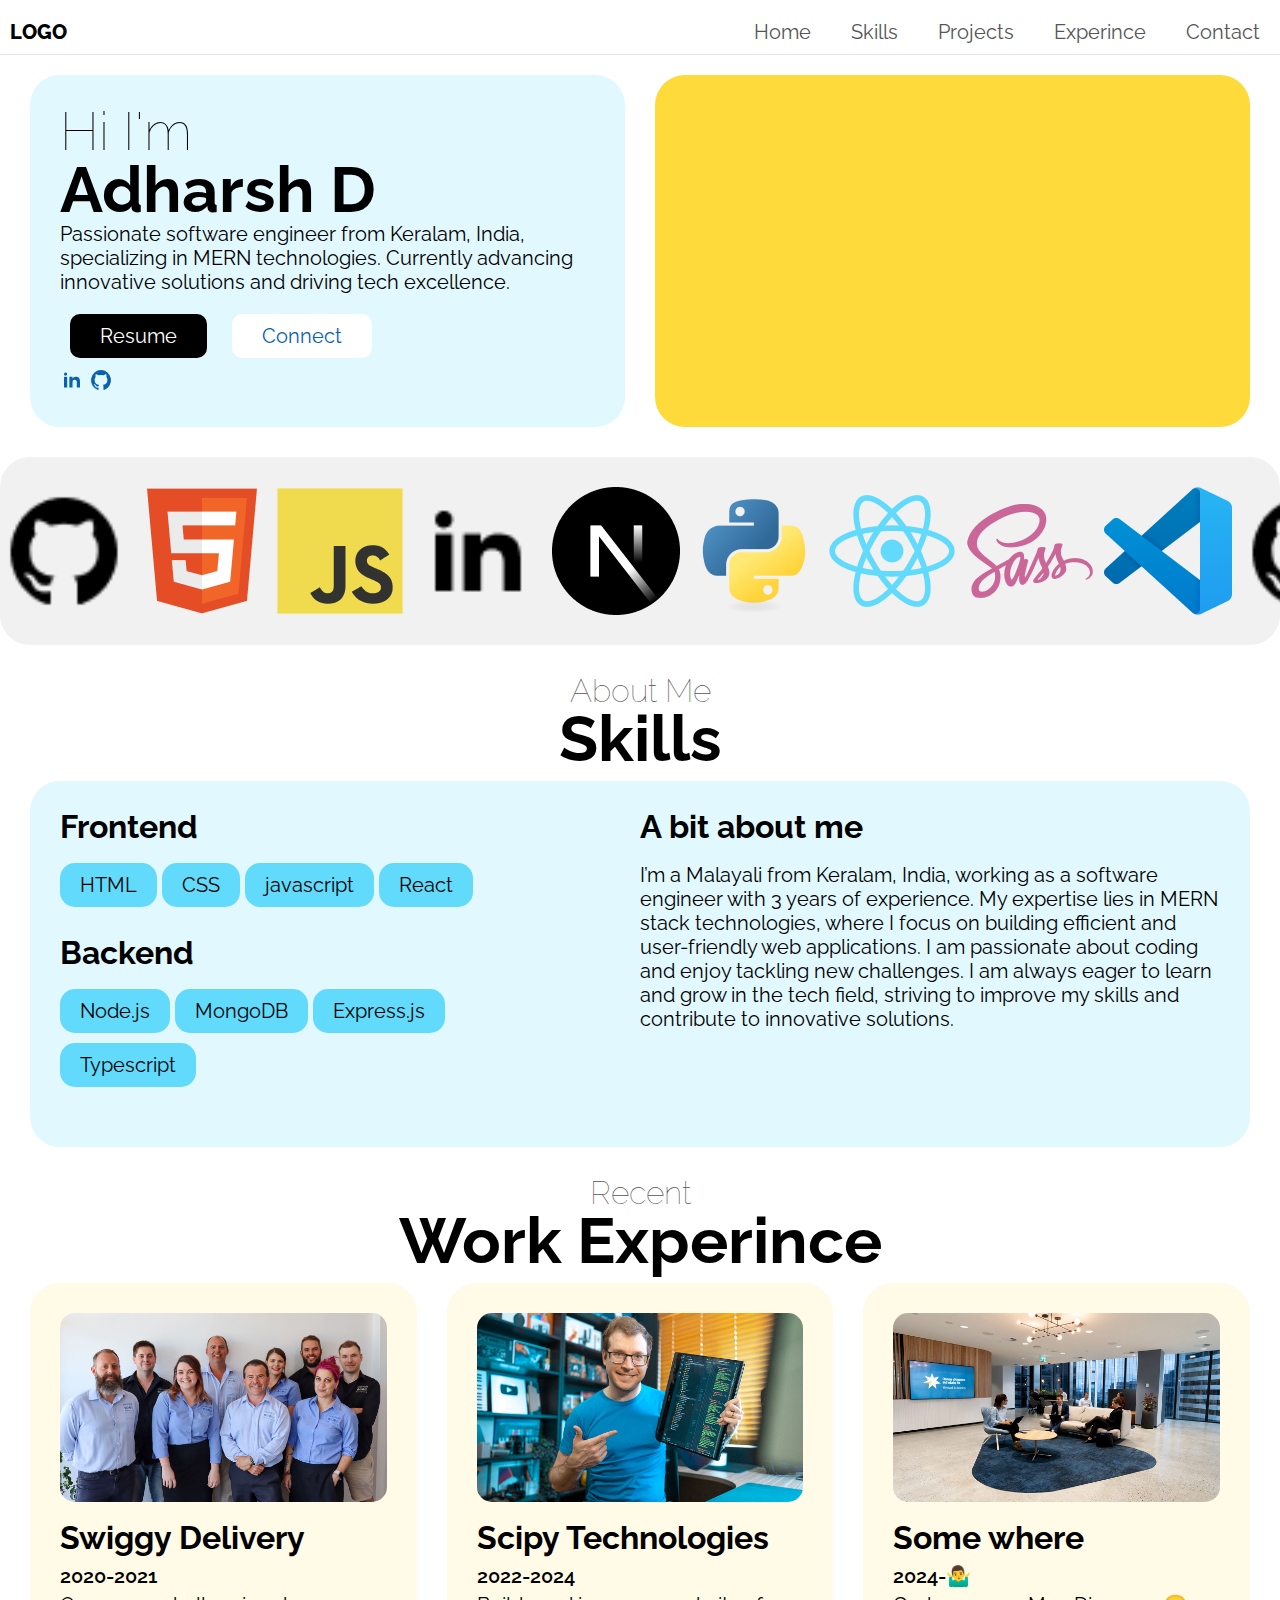
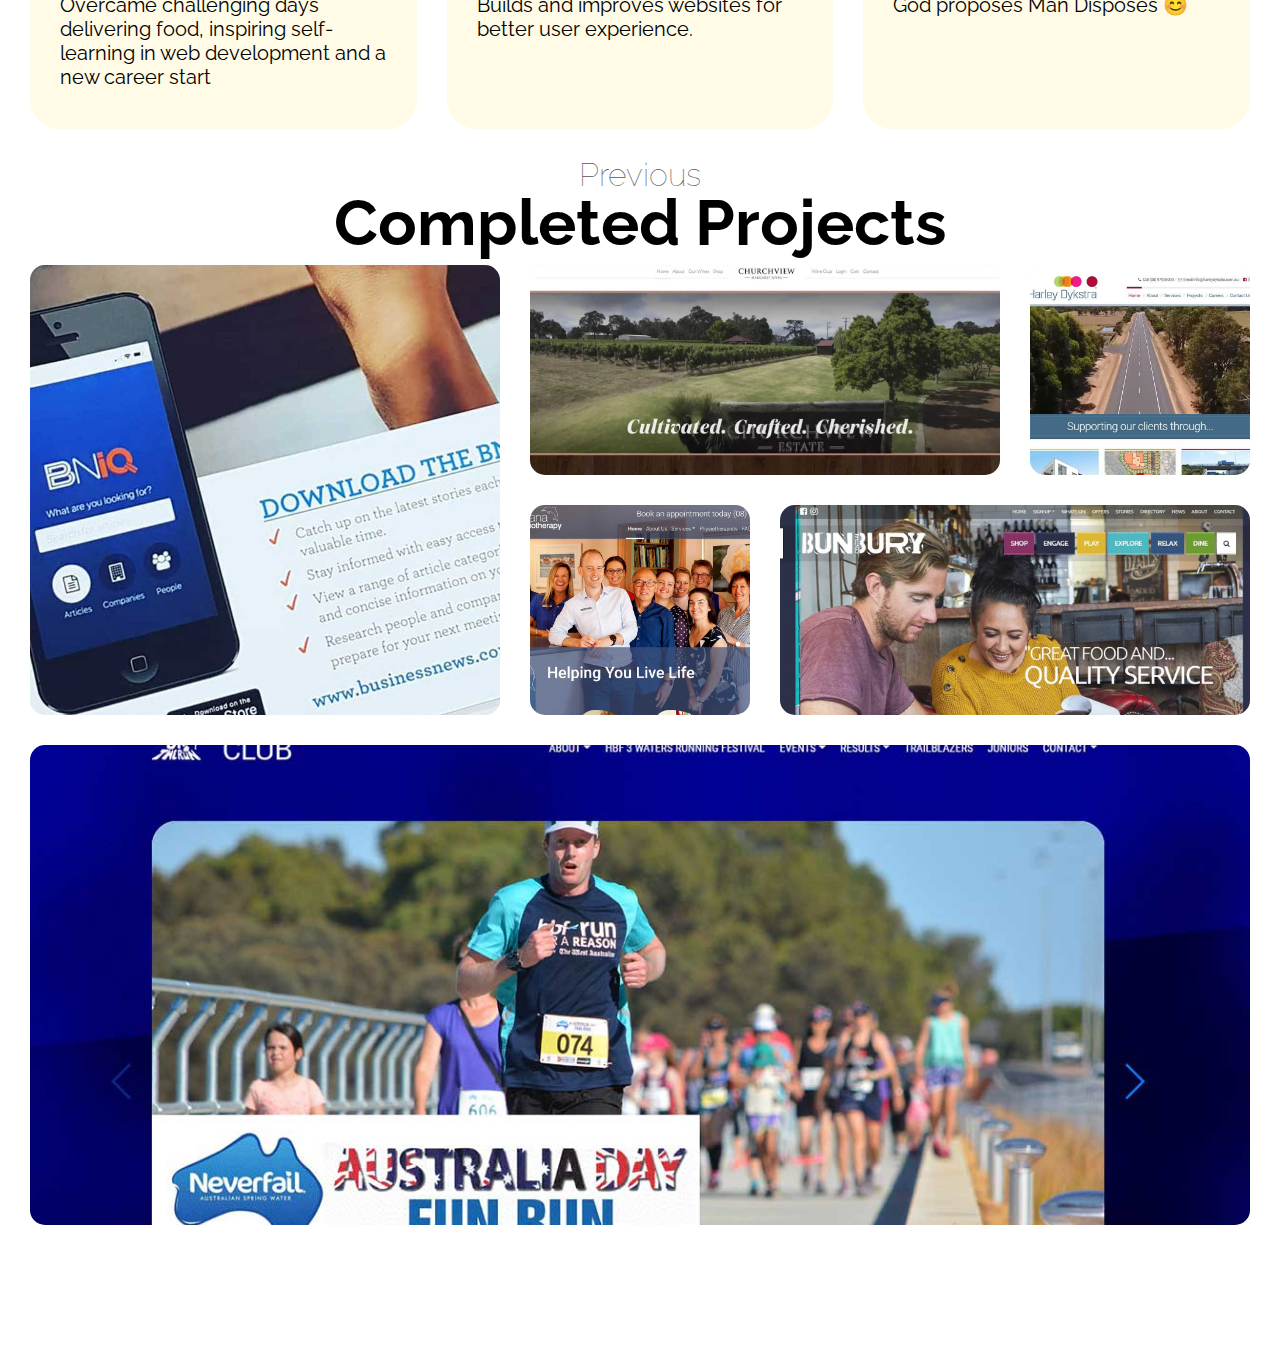
<file: index.html>
<!DOCTYPE html>
<html lang="en">

<head>
    <meta charset="UTF-8">
    <meta name="viewport" content="width=device-width, initial-scale=1.0">
    
    <meta name="google-site-verification" content="Qt6xouVT_5cBwoFCsHRmWrP1tk_wojSne9rhP8EHofU" />
    <meta name="keywords" content="web developer adharsh, website solution adharsh, adharsh, Adharsh D Web developer, React Adharsh">
    <meta name="description" content="Full stack developer skilled in Next.js, React.js, Express, and MongoDB. Expert in building scalable and user-friendly web applications"> 
    <link rel="canonical" href="https://adharshd.in/">
    
    
    <title>Adharsh D Portfolio</title>
    <link rel="apple-touch-icon" sizes="180x180" href="apple-touch-icon.png">
    <link rel="icon" type="image/png" sizes="32x32" href="favicon-32x32.png">
    <link rel="icon" type="image/png" sizes="16x16" href="favicon-16x16.png">
    <link rel="manifest" href="site.webmanifest">

    <link rel="preconnect" href="https://fonts.googleapis.com">
    <link rel="preconnect" href="https://fonts.gstatic.com" crossorigin>
    <link href="https://fonts.googleapis.com/css2?family=Raleway:ital,wght@0,100..900;1,100..900&display=swap"
        rel="stylesheet">

    <link rel="stylesheet" href="./styles.css">
    <script src="./script.js"></script>

</head>

<body>
    <header>
        <a href="" class="logo-holder">
            LOGO
        </a>
        <nav>
            <ul id="menu">
                <li><a href="#">Home</a></li>
                <li><a href="#skills">Skills</a></li>
                <li><a href="#projects">Projects</a></li>
                <li><a href="#exp">Experince</a></li>
                <li><a href="#contact">Contact</a></li>
            </ul>
            <a class="mobile-toggle" onClick="toggleMenuClick();">
                <svg class="w-6 h-6 text-gray-800 dark:text-white" aria-hidden="true" xmlns="http://www.w3.org/2000/svg"
                    width="24" height="24" fill="none" viewBox="0 0 24 24">
                    <path stroke="currentColor" stroke-linecap="round" stroke-width="2" d="M5 7h14M5 12h14M5 17h14" />
                </svg>
            </a>
        </nav>
    </header>

    <main>
        <section class="hero container">
            <div class="hero-blue">
                <div>
                    <h1>
                        <small>Hi I'm</small>Adharsh D
                    </h1>
                    <p>
                        Passionate software engineer from Keralam, India, specializing in MERN technologies. Currently advancing innovative solutions and driving tech excellence.
                    </p>
                    <div class="call-to-action">
                        <a href="#" class="button black">Resume</a>
                        <a href="#" class="button white">Connect</a>
                    </div>
                    <div class="social-links">
                        <a href=""><svg class="w-6 h-6 text-gray-800 dark:text-white" aria-hidden="true"
                                xmlns="http://www.w3.org/2000/svg" width="24" height="24" fill="currentColor"
                                viewBox="0 0 24 24">
                                <path fill-rule="evenodd"
                                    d="M12.51 8.796v1.697a3.738 3.738 0 0 1 3.288-1.684c3.455 0 4.202 2.16 4.202 4.97V19.5h-3.2v-5.072c0-1.21-.244-2.766-2.128-2.766-1.827 0-2.139 1.317-2.139 2.676V19.5h-3.19V8.796h3.168ZM7.2 6.106a1.61 1.61 0 0 1-.988 1.483 1.595 1.595 0 0 1-1.743-.348A1.607 1.607 0 0 1 5.6 4.5a1.601 1.601 0 0 1 1.6 1.606Z"
                                    clip-rule="evenodd" />
                                <path d="M7.2 8.809H4V19.5h3.2V8.809Z" />
                            </svg>
                        </a>

                        <a href="">
                            <svg class="w-6 h-6 text-gray-800 dark:text-white" aria-hidden="true"
                                xmlns="http://www.w3.org/2000/svg" width="24" height="24" fill="currentColor"
                                viewBox="0 0 24 24">
                                <path fill-rule="evenodd"
                                    d="M12.006 2a9.847 9.847 0 0 0-6.484 2.44 10.32 10.32 0 0 0-3.393 6.17 10.48 10.48 0 0 0 1.317 6.955 10.045 10.045 0 0 0 5.4 4.418c.504.095.683-.223.683-.494 0-.245-.01-1.052-.014-1.908-2.78.62-3.366-1.21-3.366-1.21a2.711 2.711 0 0 0-1.11-1.5c-.907-.637.07-.621.07-.621.317.044.62.163.885.346.266.183.487.426.647.71.135.253.318.476.538.655a2.079 2.079 0 0 0 2.37.196c.045-.52.27-1.006.635-1.37-2.219-.259-4.554-1.138-4.554-5.07a4.022 4.022 0 0 1 1.031-2.75 3.77 3.77 0 0 1 .096-2.713s.839-.275 2.749 1.05a9.26 9.26 0 0 1 5.004 0c1.906-1.325 2.74-1.05 2.74-1.05.37.858.406 1.828.101 2.713a4.017 4.017 0 0 1 1.029 2.75c0 3.939-2.339 4.805-4.564 5.058a2.471 2.471 0 0 1 .679 1.897c0 1.372-.012 2.477-.012 2.814 0 .272.18.592.687.492a10.05 10.05 0 0 0 5.388-4.421 10.473 10.473 0 0 0 1.313-6.948 10.32 10.32 0 0 0-3.39-6.165A9.847 9.847 0 0 0 12.007 2Z"
                                    clip-rule="evenodd" />
                            </svg>

                        </a>
                    </div>
                </div>
            </div>
            <div class="hero-yellow">
                <!-- <img src="./assets/hero-image.png" alt="Adharsh Hero Image" width="100%"> -->
            </div>
        </section>

        <section class="logos container">
            <div class="marquee">
                <div class="track">
                    <img src="./assets/github.png" alt="" width="128">
                    <img src="./assets/html.png" alt="" width="128">
                    <img src="./assets/javascript.png" alt="" width="128">
                    <img src="./assets/linkedin.png" alt="" width="128">
                    <img src="./assets/nextjs.png" alt="" width="128">
                    <img src="./assets/python.png" alt="" width="128">
                    <img src="./assets/react.png" alt="" width="128">
                    <img src="./assets/sass.png" alt="" width="128">
                    <img src="./assets/vscode.png" alt="" width="128">
                    <img src="./assets/github.png" alt="" width="128">
                    <img src="./assets/html.png" alt="" width="128">
                    <img src="./assets/javascript.png" alt="" width="128">
                    <img src="./assets/linkedin.png" alt="" width="128">
                    <img src="./assets/nextjs.png" alt="" width="128">
                    <img src="./assets/python.png" alt="" width="128">
                    <img src="./assets/react.png" alt="" width="128">
                    <img src="./assets/sass.png" alt="" width="128">
                    <img src="./assets/vscode.png" alt="" width="128">
                </div>
            </div>
        </section>

        <section id="skills"  class="skills container">
            <h2>
                <small>About Me</small>
                Skills
            </h2>

            <div class="holder-blue">
                <div class="left-column">
                    <h3>Frontend</h3>
                    <ul>
                        <li>HTML</li>
                        <li>CSS</li>
                        <li>javascript</li>
                        <li>React</li>
                    </ul>

                    <h3>Backend</h3>
                    <ul>
                        <li>Node.js</li>
                        <li>MongoDB</li>
                        <li>Express.js</li>
                        <li>Typescript</li>
                    </ul>
                </div>
                <div class="right-column">
                    <h3>A bit about me</h3>
                    <p>I’m a Malayali from Keralam, India, working as a software engineer with 3 years of experience. My expertise lies in MERN stack technologies, where I focus on building efficient and user-friendly web applications. I am passionate about coding and enjoy tackling new challenges. I am always eager to learn and grow in the tech field, striving to improve my skills and contribute to innovative solutions.</p>
                </div>
            </div>
        </section>

        <section id="exp" class="work-experience container">
            <h2>
                <small>Recent</small>
                Work Experince
            </h2>

            <div class="jobs">
                <article>
                    <figure>
                        <div>
                            <img src="./assets/workplace-1.jpg" alt="" width="100%">
                            <figcaption>
                                Devlivery Partner
                            </figcaption>
                        </div>
                    </figure>
                    <h3>Swiggy Delivery</h3>
                    <div>2020-2021</div>
                    <p>Overcame challenging days delivering food, inspiring self-learning in web development and a new career start</p>
                </article>

                <article>
                    <figure>
                        <div>
                            <img src="./assets/workplace-2.jpg" alt="" width="100%">
                            <figcaption>
                                Developer
                            </figcaption>
                        </div>
                    </figure>
                    <h3>Scipy Technologies</h3>
                    <div>2022-2024</div>
                    <p>Builds and improves websites for better user experience.</p>
                </article>

                <article>
                    <figure>
                        <div>
                            <img src="./assets/workplace-3.jpg" alt="" width="100%">
                            <figcaption>
                               Software Engineer 😊
                            </figcaption>
                        </div>
                    </figure>
                    <h3>Some where</h3>
                    <div>2024-🤷‍♂️</div>
                    <p>God proposes Man Disposes 😊</p>
                </article>
            </div>
        </section>

        <section id="projects" class="bento container">
            <h2>
                <small>Previous</small>
                Completed Projects
            </h2>

            <div class="bento-grid">
                <div class="bento-item">
                    <img src="./assets/bento-1.jpg" alt="" width="100%">
                </div>
                <div class="bento-item">
                    <img src="./assets/bento-2.jpg" alt="" width="100%">
                </div>
                <div class="bento-item">
                    <img src="./assets/bento-3.jpg" alt="" width="100%">
                </div>
                <div class="bento-item">
                    <img src="./assets/bento-4.jpg" alt="" width="100%">
                </div>
                <div class="bento-item">
                    <img src="./assets/bento-5.jpg" alt="" width="100%">
                </div>
                <div class="bento-item">
                    <img src="./assets/bento-6.jpg" alt="" width="100%">
                </div>
            </div>
        </section>

        <!-- <section class="chatbot container">
            <h2>
                <small>Talk to me</small>
                Chatbot
            </h2>

            <div class="chat-blue">
                <div class="chat-info">
                    <p>Azure AI Chabot</p>
                    <p>Lorem ipsum dolor sit amet, consectetur adipisicing elit. Minima, deserunt optio beatae error
                        odit rem aperiam ipsa iusto cupiditate. Impedit?</p>
                </div>

                <div class="chat-box">
                    <div class="scroll-area">
                        <ul id="chat-log">
                            <li>
                                <span class="avatar bot">AI</span>
                                <div class="message">Lorem ipsum dolor sit amet consectetur adipisicing elit. Saepe?
                                </div>
                            </li>

                            <li>
                                <span class="avatar bot">AI</span>
                                <div class="message">Lorem ipsum dolor sit amet consectetur adipisicing elit. Saepe?
                                </div>
                            </li>

                            <li>
                                <span class="avatar bot">AI</span>
                                <div class="message">Lorem ipsum dolor sit amet consectetur adipisicing elit. Saepe?
                                </div>
                                <div class="chat-message"><input type="text"
                                        placeholder="Ask me anything about Adharsh"></div>
                                <button class="button">Send</button>
                            </li>
                        </ul>
                    </div>
                </div>
            </div>
        </section> -->
    </main>
</body>

</html>
</file>
<file: styles.css>
*,
*::before,
*:after {
    margin: 0;
    padding: 0;
    box-sizing: border-box;
}

:root {
    --base: #555;
    --base-100: #f1f1f1;
    --base-400: #555;
    --base-800: #000;

    --yellow: #ffda3b;
    --yellow-100: #fffbe6;
    --yellow-400: #ffda49;
    --yellow-800: #9b6f00;

    --blue: #0a61ae;
    --blue-100: #e2f8ff;
    --blue-400: #61dafb;
    --blue-800: #0a61ae;
}

body {
    font-family: "Raleway", sans-serif;
    font-optical-sizing: auto;
    font-style: normal;
    font-size: 20px;
    padding-bottom: 100px;
}

a {
    text-decoration: none;
    color: var(--blue);

    &:hover {
        text-decoration: underline;
    }
}

header {
    padding-top: 10px;
    margin: auto;
    display: flex;
    justify-content: space-between;
    max-width: 1440px;
    border-bottom: 1px solid rgba(0, 0, 0, 0.1);


    .logo-holder {
        display: flex;
        align-items: center;
        padding: 10px;
        font-weight: 800;
        color: var(--base-800);

        .logo {
            font-size: 32px;
            display: flex;
            align-items: center;
            justify-content: center;
            color: var(-base-100);
            background-color: var(--base-800);
            height: 64px;
            width: 64px;
            margin-right: 20px;
            border-radius: 50%;
        }

        .logo-text {
            flex: 1;
        }
    }

    nav {
        display: flex;
        align-items: center;

        ul {
            display: flex;
            list-style-type: none;

            li {
                display: inline-block;

                a {
                    display: inline-block;
                    padding: 10px 20px;
                    color: var(--base);

                    &:hover {
                        background: var(--base-100);
                        border-radius: 10px;
                        text-decoration: none;
                    }
                }
            }
        }

        .mobile-toggle {
            display: none;
            color: var(--base-800);
            padding: 10px;

            @media (max-width: 768px) {
                display: inline-block;
                position: absolute;
                top: 20px;
                right: 20px;
            }
        }
    }

    @media (max-width: 1024px) {
        flex-direction: column;
        align-items: center;
    }

    @media (max-width: 768px) {
        flex-direction: column;
        align-items: center;

        nav {
            margin-top: 10px;
            width: 100%;

            ul {
                display: none;
                flex-direction: column;
                text-align: center;
                width: 100%;

                a {
                    width: 100%;
                }

                &.active {
                    display: flex;
                }
            }
        }
    }
}

.container {
    max-width: 1440px;
    margin: auto;
    gap: 30px;
    margin-top: 30px;
    margin-bottom: 30px;

    @media (max-width: 1440px) {
        padding-left: 30px;
        padding-right: 30px;
    }
}

.button {
    display: inline-block;
    padding: 10px 30px;
    background-color: var(--blue);
    color: var(--base-100);
    border-radius: 10px;
    transition: ease 0.3s all;

    &:hover {
        text-decoration: none;
        background-color: var(--base-800);
    }

    &.white {
        background-color: white;
        color: var(--blue-800);

        &:hover {
            color: var(--base);
        }
    }

    &.black {
        background-color: black;
        color: white;

        &:hover {
            background-color: var(--base);
            color: var(--base-100);
        }
    }

}

h1 {
    font-size: 64px;
    line-height: 1;

    small {
        display: block;
        font-weight: 100;

        @media (max-width: 1024px) {
            font-size: 48px;
            font-weight: 100;
        }
    }
}

.hero {
    display: flex;
    margin-top: 20px;

    @media (max-width: 1024px) {
        flex-direction: column;
    }

    .hero-blue {
        flex: 1;
        background-color: var(--blue-100);
        border-radius: 30px;
        padding: 30px;
        display: flex;
        flex-direction: column;
        justify-content: center;

        .call-to-action {
            margin-top: 20px;
            margin-bottom: 10px;

            a {
                margin: 0 10px;
            }
        }

        .social-links {
            a {
                &:hover {
                    text-decoration: none;
                }
            }
        }
    }

    .hero-yellow {
        flex: 1;
        background-color: var(--yellow);
        border-radius: 30px;
        padding: 0px 30px;
        display: flex;
        justify-content: center;
        align-items: flex-end;

        img {
            margin-top: -60px;
            max-width: 420px;
            margin-bottom: -10px;

        }
    }
}

.logos {
    background-color: var(--base-100);
    border-radius: 30px;
    padding: 30px 0;

    .marquee {
        width: 100vw;
        max-width: 100%;
        height: 128px;
        overflow: hidden;
        position: relative;

        .track {
            position: absolute;
            white-space: nowrap;
            will-change: transform;
            animation: marquee 40s linear infinite;
            display: flex;
            gap: 10px;
        }
    }
}

@keyframes marquee {
    0% {
        transform: translateX(0);
    }

    100% {
        transform: translateX(-50%);
    }
}

h2 {
    font-size: 64px;
    line-height: 1;
    margin-bottom: 10px;
    text-align: center;

    small {
        display: block;
        font-weight: 100;
        font-size: 0.5em;
        color: var(--base);
    }

    @media (max-width: 1024px) {
        font-size: 48px;
    }
}

h3 {
    font-size: 32px;
    font-weight: 600px;
    line-height: 1;
    margin-bottom: 20px;
    color: var(--base-800);
}

.skills {
    .holder-blue {
        background-color: var(--blue-100);
        border-radius: 30px;
        padding: 30px;
        display: flex;

        @media (max-width: 1024px) {
            flex-direction: column;
        }

        .left-column {
            flex: 1;

            ul {
                list-style-type: none;
                gap: 10px;
                margin-right: 100px;
                margin-bottom: 20px;

                li {
                    display: inline-block;
                    background-color: var(--blue-400);
                    padding: 10px 20px;
                    border-radius: 15px;
                    margin-bottom: 10px;
                }
            }
        }

        .right-column {
            flex: 1;

            p {
                margin-bottom: 20px;
            }
        }
    }
}

.work-experience {
    .jobs {
        display: flex;
        gap: 30px;

        @media (max-width: 1024px) {
            flex-direction: column;
        }

        article {
            background-color: var(--yellow-100);
            padding: 30px;
            border-radius: 30px;
            flex: 1;

            h3 {
                margin-top: 20px;
                margin-bottom: 10px;
            }

            div {
                font-weight: 600;
                margin-bottom: 5px;
                color: var(--base-800);
            }

            p {
                margin-bottom: 10px;
            }

            figure {
                width: 100%;
                padding-top: 56.25%;
                overflow: hidden;
                position: relative;
                border-radius: 15px;

                img {
                    position: absolute;
                    top: 0;
                    left: 0;
                    height: 100%;
                    object-fit: cover;
                    transition: ease 7s all;
                }

                figcaption {
                    background-color: red;
                    position: absolute;
                    bottom: 0;
                    left: 0;
                    right: 0;
                    background-color: rgba(0, 0, 0, 0.5);
                    color: var(--base-100);
                    text-align: center;
                    padding: 10px;
                    opacity: 0;
                    visibility: hidden;
                    transition: ease 0.4s all;
                }

                &:hover {
                    figcaption {
                        opacity: 1;
                        visibility: visible;
                    }

                    img {
                        transform: scale(2);
                    }
                }
            }
        }
    }
}

.bento {
    .bento-grid {
        display: grid;
        gap: 30px;
        grid-template-columns: repeat(5, 1fr);
        grid-template-rows: repeat(4, 1fr);
        height: 960px;

        @media (max-width: 1024px) {
            grid-template-columns: repeat(8, 1fr);
        }


        @media (max-width: 768px) {
            display: flex;
            flex-direction: column;
            height: auto;
            gap: 30px;
        }

        .bento-item {
            padding: 30px;
            background-color: var(--base-100);
            border-radius: 15px;
            position: relative;
            overflow: hidden;
            border-radius: 15px;

            &:hover {
                img {
                    transform: scale(1.2);
                }
            }

            img {
                position: absolute;
                top: 0;
                left: 0;
                height: 100%;
                object-fit: cover;
                transition: ease 3s all;
            }


            &:nth-child(1) {
                grid-column: span 2;
                grid-row: span 2;

                @media (max-width: 1024px) {
                    grid-column: span 2;
                    grid-row: span 2;
                }
            }

            &:nth-child(2) {
                grid-column: span 2;
                grid-row: span 1;

                @media (max-width: 1024px) {
                    grid-column: span 3;
                    grid-row: span 2;
                }
            }

            &:nth-child(3) {
                grid-column: span 1;
                grid-row: span 1;

                @media (max-width: 1024px) {
                    grid-column: span 3;
                    grid-row: span 2;
                }
            }

            &:nth-child(4) {
                grid-column: span 1;
                grid-row: span 1;


                @media (max-width: 1024px) {
                    grid-column: span 3;
                    grid-row: span 2;
                }
            }

            &:nth-child(5) {
                grid-column: span 2;
                grid-row: span 1;

                @media (max-width: 1024px) {
                    grid-column: span 3;
                    grid-row: span 4;
                }
            }

            &:nth-child(6) {
                grid-column: span 5;
                grid-row: span 3;

                @media (max-width: 1024px) {
                    grid-column: span 5;
                    grid-row: span 2;
                }
            }
        }
    }
}

.chatbot {

    .chat-blue {
        background-color: var(--blue-100);
        border-radius: 30px;
        padding: 30px;
        gap: 30px;
        display: flex;

        @media (max-width: 1024px) {
            flex-direction: column;
        }

        p {
            margin-bottom: 30px;
        }

        .chat-info {
            flex: 3;
            padding-right: 30px;
        }

        .chat-box {
            flex: 4;
            background-color: white;
            border-radius: 15px;
            padding: 30px;
            display: flex;
            flex: content;

            .scroll-area {
                max-height: 300px;
                height: 300px;
                overflow-y: scroll;
            }

            .chat-message {
                display: flex;
                margin-top: 15px;
                gap: 15px;

                input {
                    border-radius: 10px;
                    flex: 1;
                    padding: 15px;
                    border: 1px solid transparent;
                    background-color: var(--base-100);

                    &:hover {
                        outline: none;
                        background-color: white;
                        border: 1px solid var;
                    }

                    &:focus {
                        outline: none;
                        background-color: white;
                        border: 1px solid var;

                    }
                }
            }

            ul {
                display: flex;
                flex-direction: column;
                justify-content: flex-end;
                gap: 15px;

                li {
                    display: flex;
                    align-items: center;
                    gap: 15px;

                    &:nth-child(even) {
                        text-align: right;
                        justify-content: flex-end;
                        flex-direction: row-reverse;

                        span {
                            background-color: var(--yello);
                        }
                    }

                    span {
                        background-color: var(--blue-400);
                        width: 64px;
                        height: 64px;
                        border-radius: 50%;
                        display: inline-flex;
                        align-items: center;
                        justify-content: center;

                        @media (max-width: 768px) {
                            width: 48ox;
                            height: 48px;
                        }
                    }

                    div {
                        flex: 1;
                    }
                }
            }
        }
    }

}
</file>
